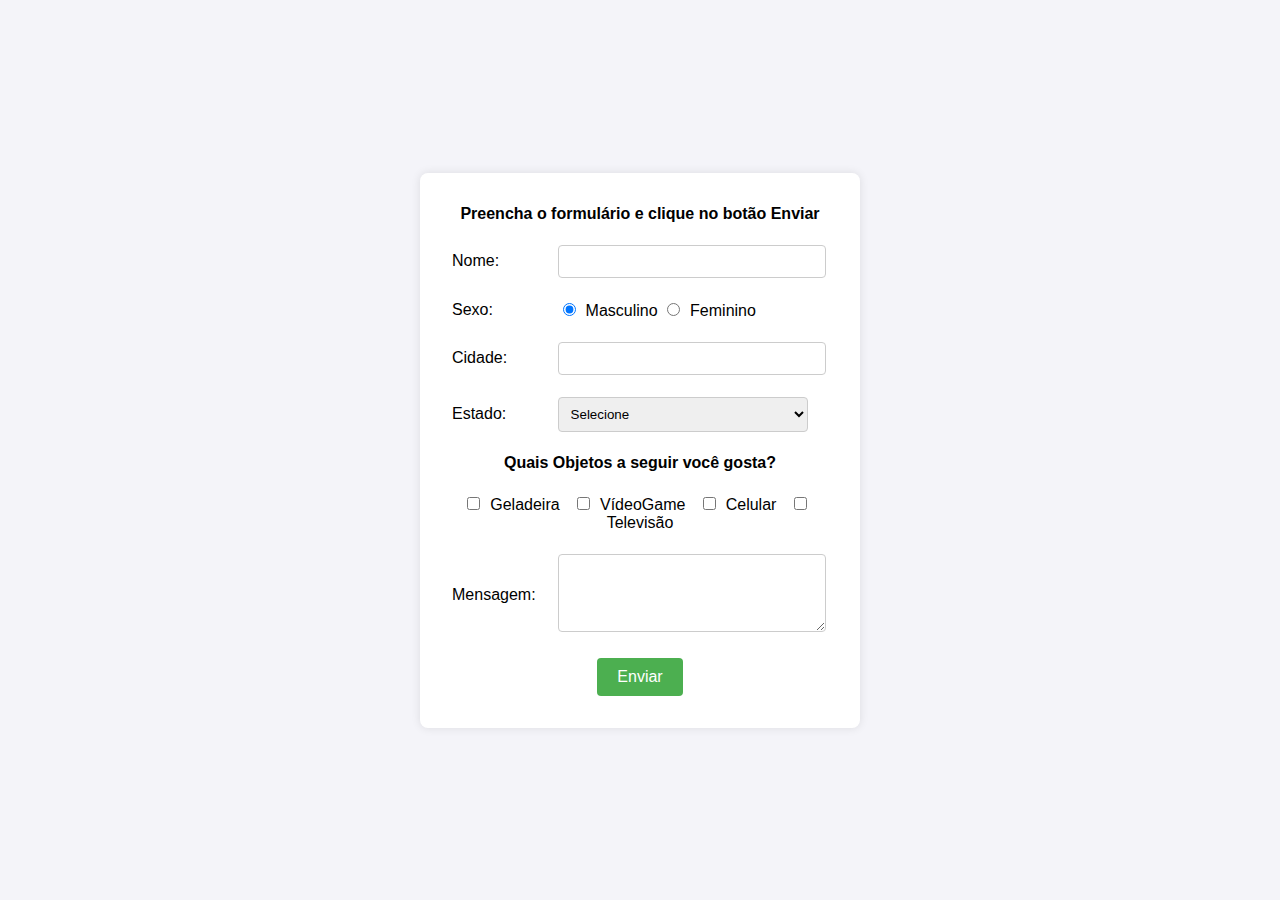
<file: index.html>
<!DOCTYPE html>
<html lang="pt-BR">
<head>
    <meta charset="UTF-8">
    <title>Formulários</title>
    <link rel="stylesheet" href="styles.css">
    <script>
        function valida(f) {
            if (f.nome.value === "") {
                alert("O campo nome não pode ficar vazio!");
                return false;
            }
        }
    </script>
</head>
<body>
    <form action="form-css.html" method="GET" onsubmit="return valida(this);">
        <table border="0" cellpadding="4">
            <tr>
                <td colspan="2" align="center">
                    <b>Preencha o formulário e clique no botão Enviar</b>
                </td>
            </tr>
            <tr>
                <td>Nome:</td>
                <td><input type="text" size="45" name="nome"></td>
            </tr>
            <tr>
                <td>Sexo:</td>
                <td>
                    <input type="radio" name="sexo" value="M" checked>Masculino
                    <input type="radio" name="sexo" value="F">Feminino
                </td>
            </tr>
            <tr>
                <td>Cidade:</td>
                <td><input type="text" size="20" name="cidade"></td>
            </tr>
            <tr>
                <td>Estado:</td>
                <td>
                    <select name="estado">
                        <option value="0">Selecione</option>
                        <option value="SP">SP</option>
                        <option value="RJ">RJ</option>
                    </select>
                </td>
            </tr>
            <tr>
                <td colspan="2" align="center">
                    <b>Quais Objetos a seguir você gosta?</b>
                </td>
            </tr>
            <tr align="center">
                <td colspan="2">
                    <input type="checkbox" name="GELADEIRA" value="Gel">Geladeira  
                    <input type="checkbox" name="VideoGame" value="VG">VídeoGame  
                    <input type="checkbox" name="Celular" value="Cel">Celular  
                    <input type="checkbox" name="TV" value="TV">Televisão
                </td>
            </tr>
            <tr>
                <td>Mensagem:</td>
                <td><textarea name="mensagem" rows="4" cols="35"></textarea></td>
            </tr>
            <tr>
                <td align="center" colspan="2">
                    <input type="submit" value="Enviar">
                </td>
            </tr>
        </table>
    </form>
</body>
</html>
</file>
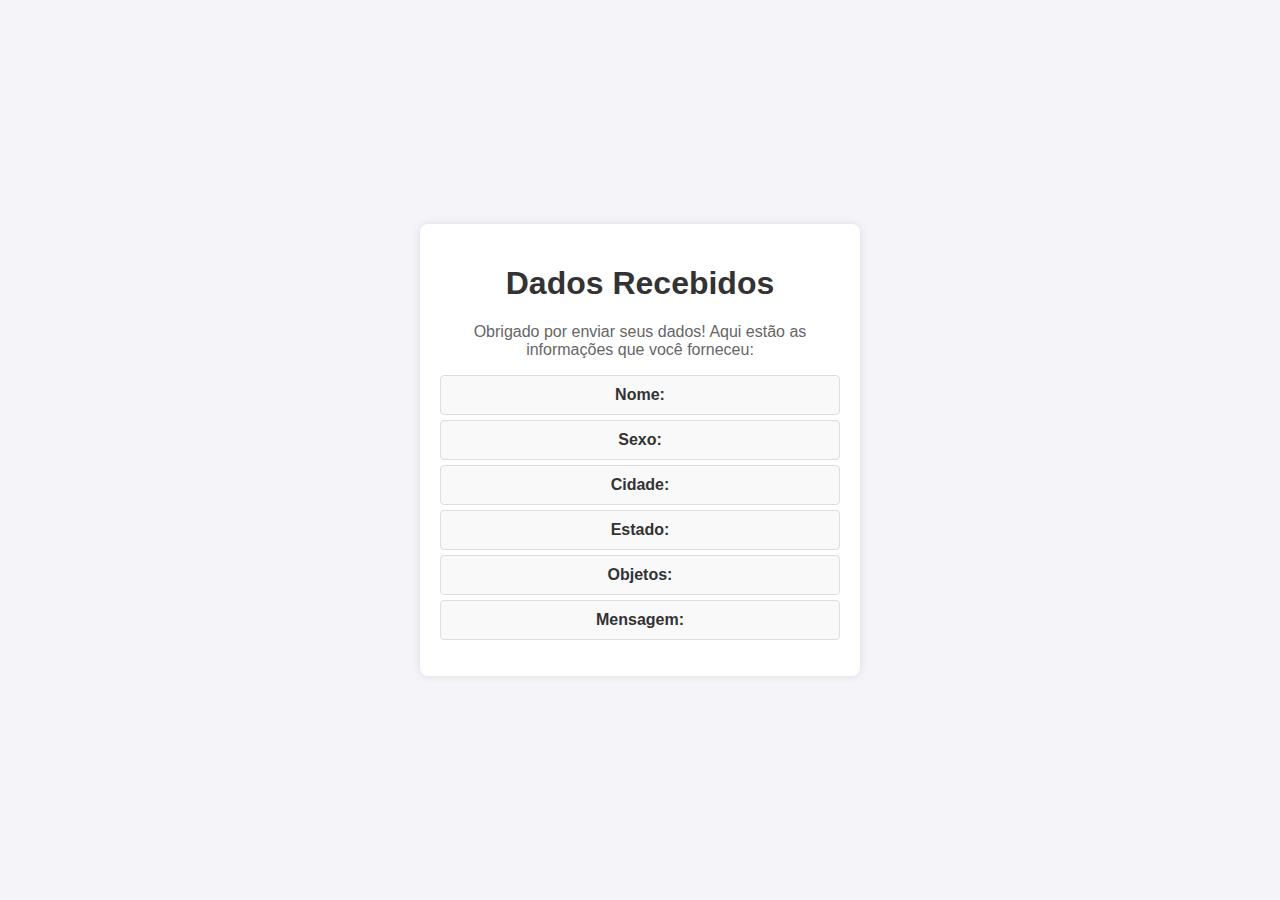
<file: form-css.html>
<!DOCTYPE html>
<html lang="pt-BR">
<head>
    <meta charset="UTF-8">
    <title>Confirmação de Envio</title>
    <link rel="stylesheet" href="styles-form.css">
</head>
<body>
    <div class="container">
        <h1>Dados Recebidos</h1>
        <p>Obrigado por enviar seus dados! Aqui estão as informações que você forneceu:</p>
        <ul>
            <li><b>Nome:</b> <span id="nome"></span></li>
            <li><b>Sexo:</b> <span id="sexo"></span></li>
            <li><b>Cidade:</b> <span id="cidade"></span></li>
            <li><b>Estado:</b> <span id="estado"></span></li>
            <li><b>Objetos:</b> <span id="objetos"></span></li>
            <li><b>Mensagem:</b> <span id="mensagem"></span></li>
        </ul>
    </div>

    <script>
        // Função para obter os parâmetros da URL e decodificar espaços
        function getQueryParams() {
            const params = {};
            const queryString = window.location.search.substring(1);
            const regex = /([^&=]+)=([^&]*)/g;
            let m;
            while (m = regex.exec(queryString)) {
                params[decodeURIComponent(m[1])] = decodeURIComponent(m[2].replace(/\+/g, ' '));
            }
            return params;
        }

        // Preencher os dados na página
        window.onload = function() {
            const params = getQueryParams();
            document.getElementById('nome').textContent = params['nome'] || '';
            document.getElementById('sexo').textContent = params['sexo'] || '';
            document.getElementById('cidade').textContent = params['cidade'] || '';
            document.getElementById('estado').textContent = params['estado'] || '';
            document.getElementById('objetos').textContent = [
                params['GELADEIRA'] ? 'Geladeira' : '',
                params['VideoGame'] ? 'VídeoGame' : '',
                params['Celular'] ? 'Celular' : '',
                params['TV'] ? 'Televisão' : ''
            ].filter(Boolean).join(', ');
            document.getElementById('mensagem').textContent = params['mensagem'] || '';
        }
    </script>
</body>
</html>
</file>
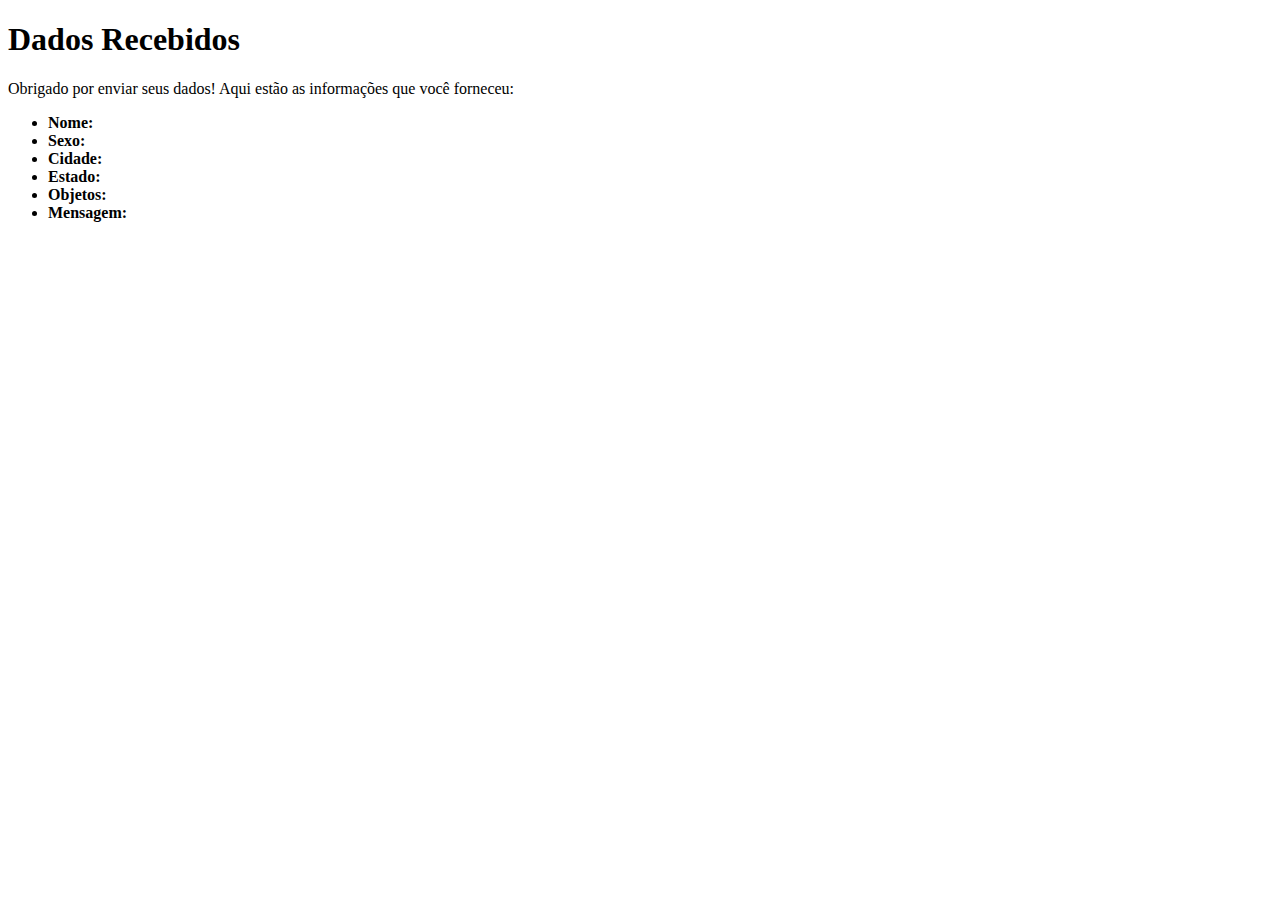
<file: form.html>
<!DOCTYPE html>
<html lang="pt-BR">
<head>
    <meta charset="UTF-8">
    <title>Confirmação de Envio</title>
</head>
<body>
    <h1>Dados Recebidos</h1>
    <p>Obrigado por enviar seus dados! Aqui estão as informações que você forneceu:</p>
    <ul>
        <li><b>Nome:</b> <span id="nome"></span></li>
        <li><b>Sexo:</b> <span id="sexo"></span></li>
        <li><b>Cidade:</b> <span id="cidade"></span></li>
        <li><b>Estado:</b> <span id="estado"></span></li>
        <li><b>Objetos:</b> <span id="objetos"></span></li>
        <li><b>Mensagem:</b> <span id="mensagem"></span></li>
    </ul>

    <script>
        // Função para obter os parâmetros da URL e decodificar espaços
        function getQueryParams() {
            const params = {};
            const queryString = window.location.search.substring(1);
            const regex = /([^&=]+)=([^&]*)/g;
            let m;
            while (m = regex.exec(queryString)) {
                params[decodeURIComponent(m[1])] = decodeURIComponent(m[2].replace(/\+/g, ' '));
            }
            return params;
        }

        // Preencher os dados na página
        window.onload = function() {
            const params = getQueryParams();
            document.getElementById('nome').textContent = params['nome'] || '';
            document.getElementById('sexo').textContent = params['sexo'] || '';
            document.getElementById('cidade').textContent = params['cidade'] || '';
            document.getElementById('estado').textContent = params['estado'] || '';
            document.getElementById('objetos').textContent = [
                params['GELADEIRA'] ? 'Geladeira' : '',
                params['VideoGame'] ? 'VídeoGame' : '',
                params['Celular'] ? 'Celular' : '',
                params['TV'] ? 'Televisão' : ''
            ].filter(Boolean).join(', ');
            document.getElementById('mensagem').textContent = params['mensagem'] || '';
        }
    </script>
</body>
</html>
</file>
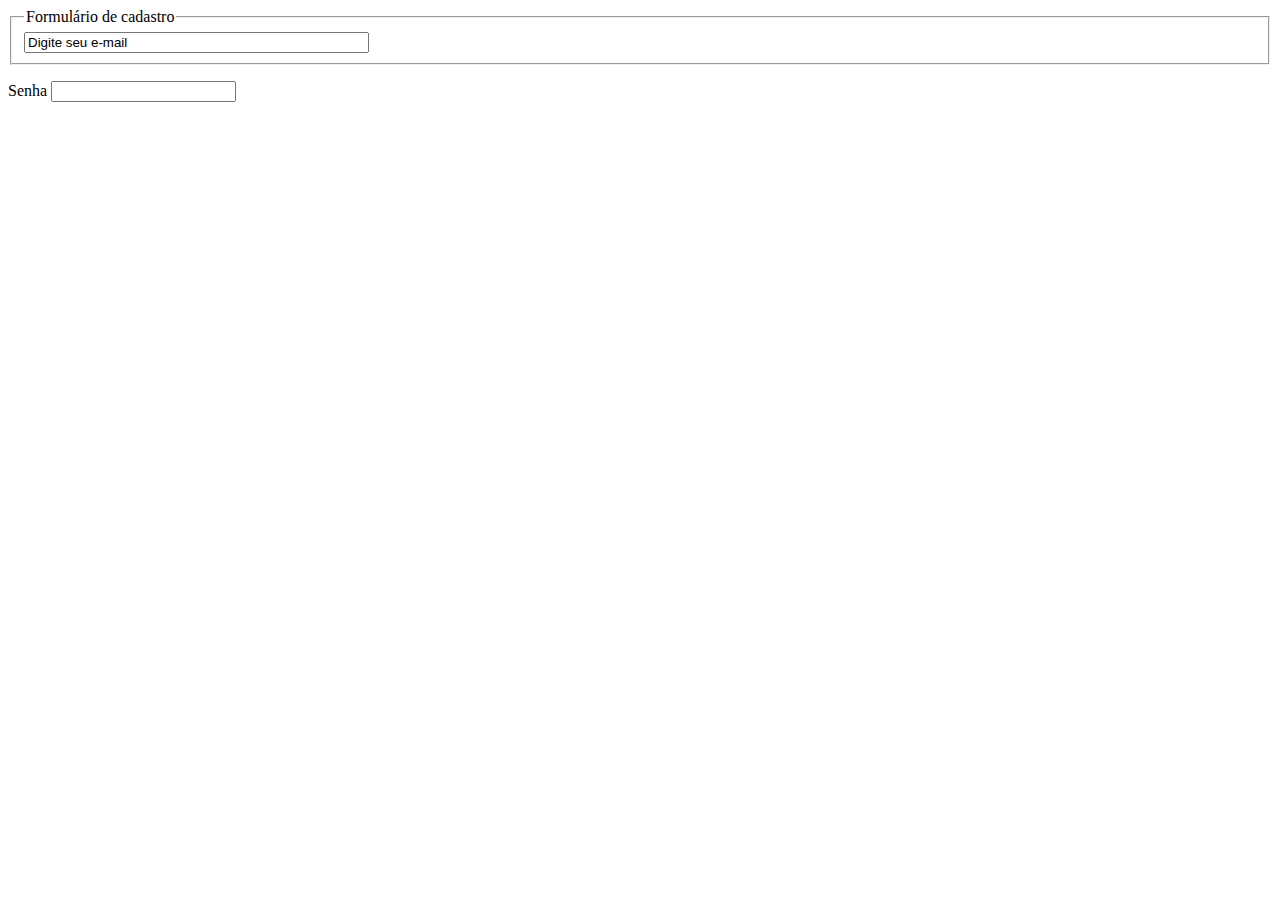
<file: form2.html>
<!DOCTYPE html>
<html lang="pt-br">
<head>
    <meta charset="UTF-8">
    <meta name="viewport" content="width=device-width, initial-scale=1.0">
    <title>FORMULÁRIO 1</title>
</head>
<body>
    <form action="" method="post">
        <fieldset>
            <legend>Formulário de cadastro</legend>
            <label for="nome"></label>
            <input type="text" size="40" maxlength="100" name="caixa" value="Digite seu e-mail">
        </fieldset>
        <p>
            <label for="caixasenha">Senha</labe>
                <input type="password" size="20" maxlength="30" name="caixasenha">
        </p>
    </form>
</body>
</html>
</file>
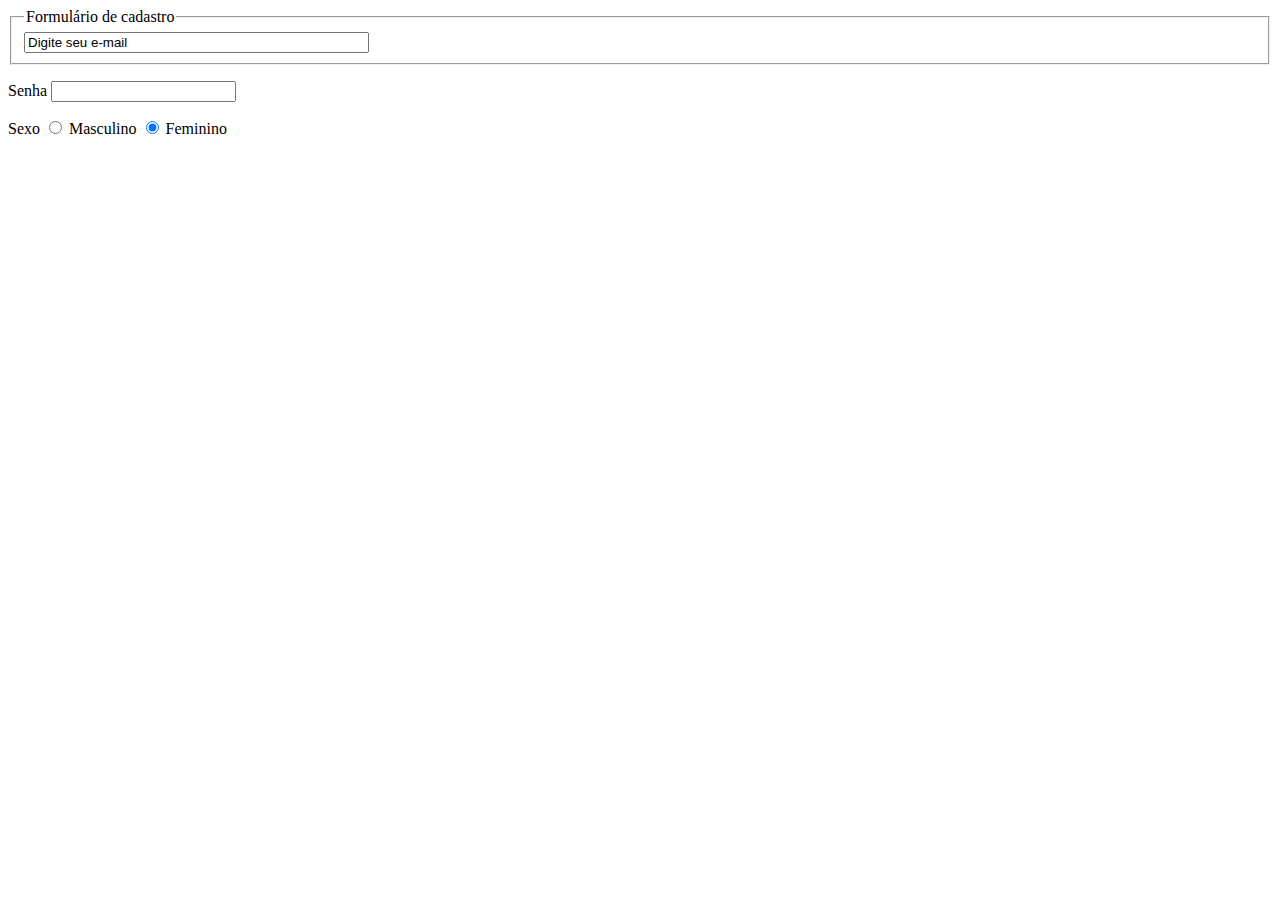
<file: form3.html>
<!DOCTYPE html>
<html lang="pt-br">
<head>
    <meta charset="UTF-8">
    <meta name="viewport" content="width=device-width, initial-scale=1.0">
    <title>FORMULÁRIO 1</title>
</head>
<body>
    <form action="" method="post">
        <fieldset>
            <legend>Formulário de cadastro</legend>
            <label for="nome"></label>
            <input type="text" size="40" maxlength="100" name="caixa" value="Digite seu e-mail">
        </fieldset>
        <p>
            <label for="caixasenha">Senha</labe>
                <input type="password" size="20" maxlength="30" name="caixasenha">
        <p>
            <label for="sexo">Sexo</label>
            <input type="radio" name="sexo" value="masc" checked> Masculino
            <input type="radio" name="sexo" value="fem" checked> Feminino           
    </form>
</body>
</html>
</file>
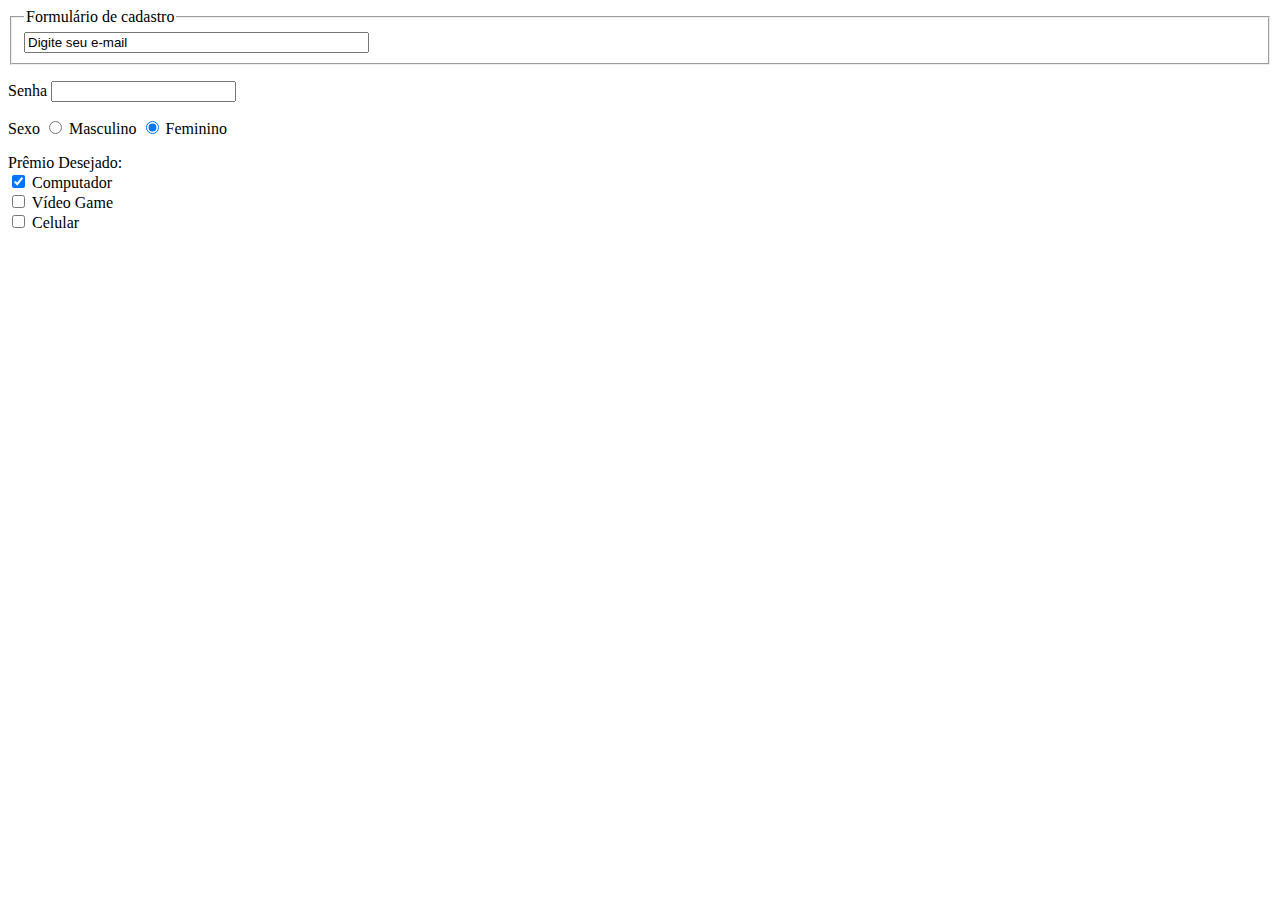
<file: form4.html>
<!DOCTYPE html>
<html lang="pt-br">
<head>
    <meta charset="UTF-8">
    <meta name="viewport" content="width=device-width, initial-scale=1.0">
    <title>FORMULÁRIO 1</title>
</head>
<body>
    <form action="" method="post">
        <fieldset>
            <legend>Formulário de cadastro</legend>
            <label for="nome"></label>
            <input type="text" size="40" maxlength="100" name="caixa" value="Digite seu e-mail">
        </fieldset>
        <p>
            <label for="caixasenha">Senha</labe>
                <input type="password" size="20" maxlength="30" name="caixasenha">
        <p>
            <label for="sexo">Sexo</label>
            <input type="radio" name="sexo" value="masc" checked> Masculino
            <input type="radio" name="sexo" value="fem" checked> Feminino 
        <p>Prêmio Desejado: <br>
            <input type="checkbox" name="escolha1" checked> Computador
            <br />
            <input type="checkbox" name="escolha2" > Vídeo Game
            <br>
            <input type="checkbox" name="escolha3" > Celular
                      
    </form>
</body>
</html>
</file>
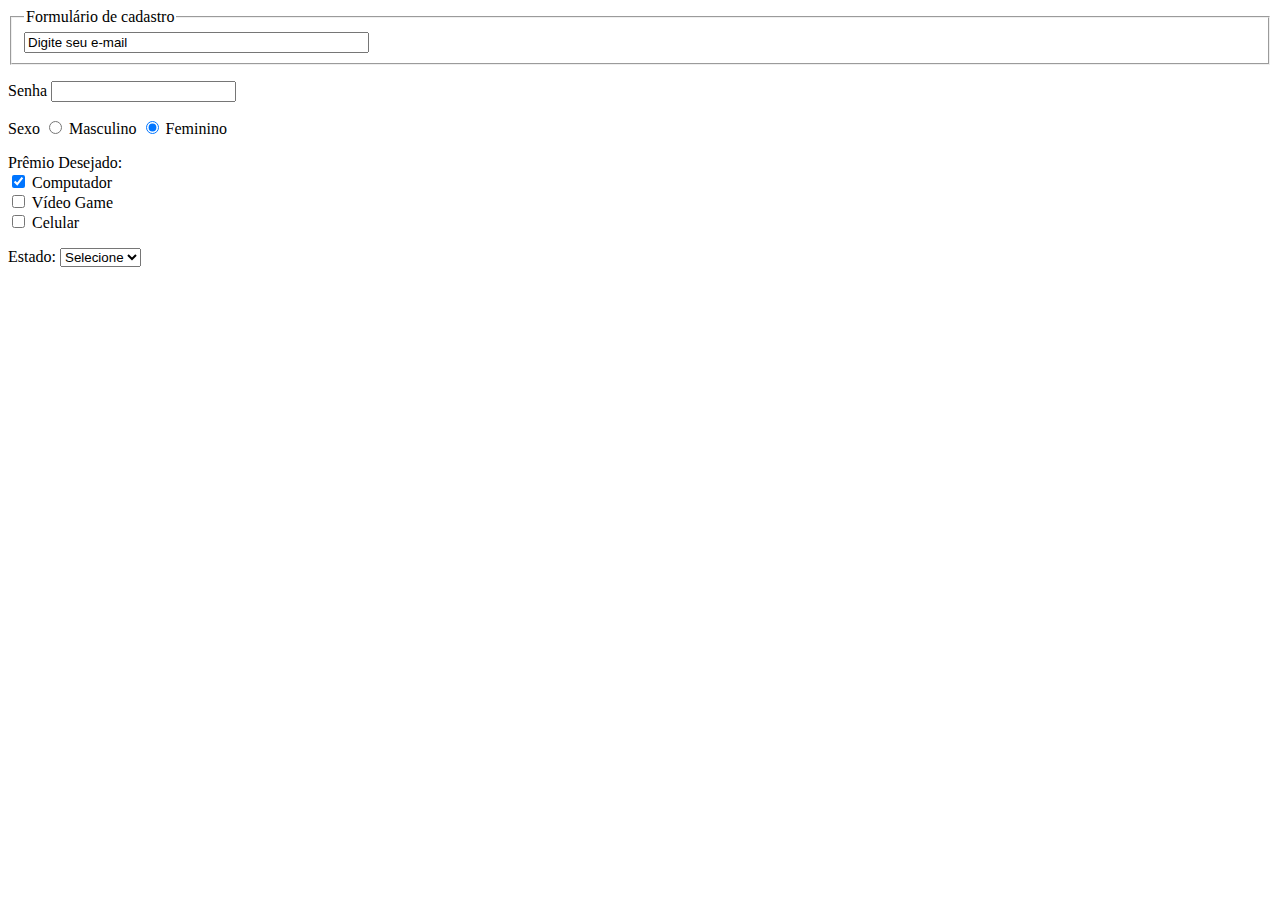
<file: form5.html>
<!DOCTYPE html>
<html lang="pt-br">
<head>
    <meta charset="UTF-8">
    <meta name="viewport" content="width=device-width, initial-scale=1.0">
    <title>FORMULÁRIO 1</title>
</head>
<body>
    <form action="" method="post">
        <fieldset>
            <legend>Formulário de cadastro</legend>
            <label for="nome"></label>
            <input type="text" size="40" maxlength="100" name="caixa" value="Digite seu e-mail">
        </fieldset>
        <p>
            <label for="caixasenha">Senha</labe>
                <input type="password" size="20" maxlength="30" name="caixasenha">
        <p>
            <label for="sexo">Sexo</label>
            <input type="radio" name="sexo" value="masc" checked> Masculino
            <input type="radio" name="sexo" value="fem" checked> Feminino 
        <p>Prêmio Desejado: <br>
            <input type="checkbox" name="escolha1" checked> Computador
        <br />
            <input type="checkbox" name="escolha2" > Vídeo Game
        <br>
            <input type="checkbox" name="escolha3" > Celular
        <p>Estado:
            <select name="estado">
                <option value="0"> Selecione</option>
                <option value="sp">SP</option>
                <option value="rj">RJ</option>
                <option value="df">DF</option>
            </select>              
    </form>
</body>
</html>
</file>
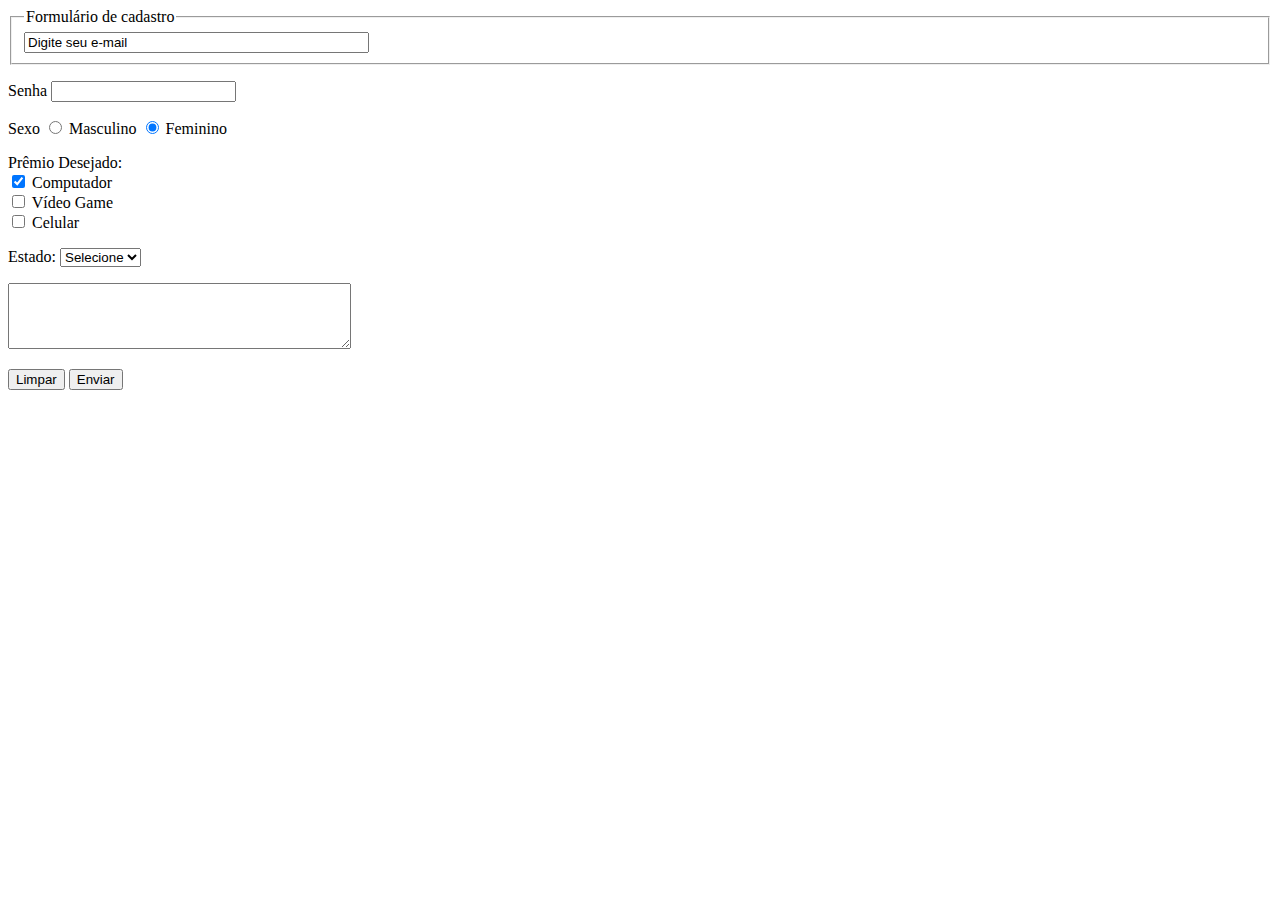
<file: form6.html>
<!DOCTYPE html>
<html lang="pt-br">
<head>
    <meta charset="UTF-8">
    <meta name="viewport" content="width=device-width, initial-scale=1.0">
    <title>FORMULÁRIO 1</title>
</head>
<body>
    <form action="" method="post">
        <fieldset>
            <legend>Formulário de cadastro</legend>
            <label for="nome"></label>
            <input type="text" size="40" maxlength="100" name="caixa" value="Digite seu e-mail">
        </fieldset>
        <p>
            <label for="caixasenha">Senha</labe>
                <input type="password" size="20" maxlength="30" name="caixasenha">
        <p>
            <label for="sexo">Sexo</label>
            <input type="radio" name="sexo" value="masc" checked> Masculino
            <input type="radio" name="sexo" value="fem" checked> Feminino 
        <p>Prêmio Desejado: <br>
            <input type="checkbox" name="escolha1" checked> Computador
        <br />
            <input type="checkbox" name="escolha2" > Vídeo Game
        <br>
            <input type="checkbox" name="escolha3" > Celular
        <p>Estado:
            <select name="estado">
                <option value="0"> Selecione</option>
                <option value="sp">SP</option>
                <option value="rj">RJ</option>
                <option value="df">DF</option>
            </select>  
        <p>
            <textarea name="areadetexto" rows="4" cols="40"></textarea>  
        <p>
            <input type="reset" value="Limpar"> 
            <input type="submit" value="Enviar">             
    </form>
</body>
</html>
</file>
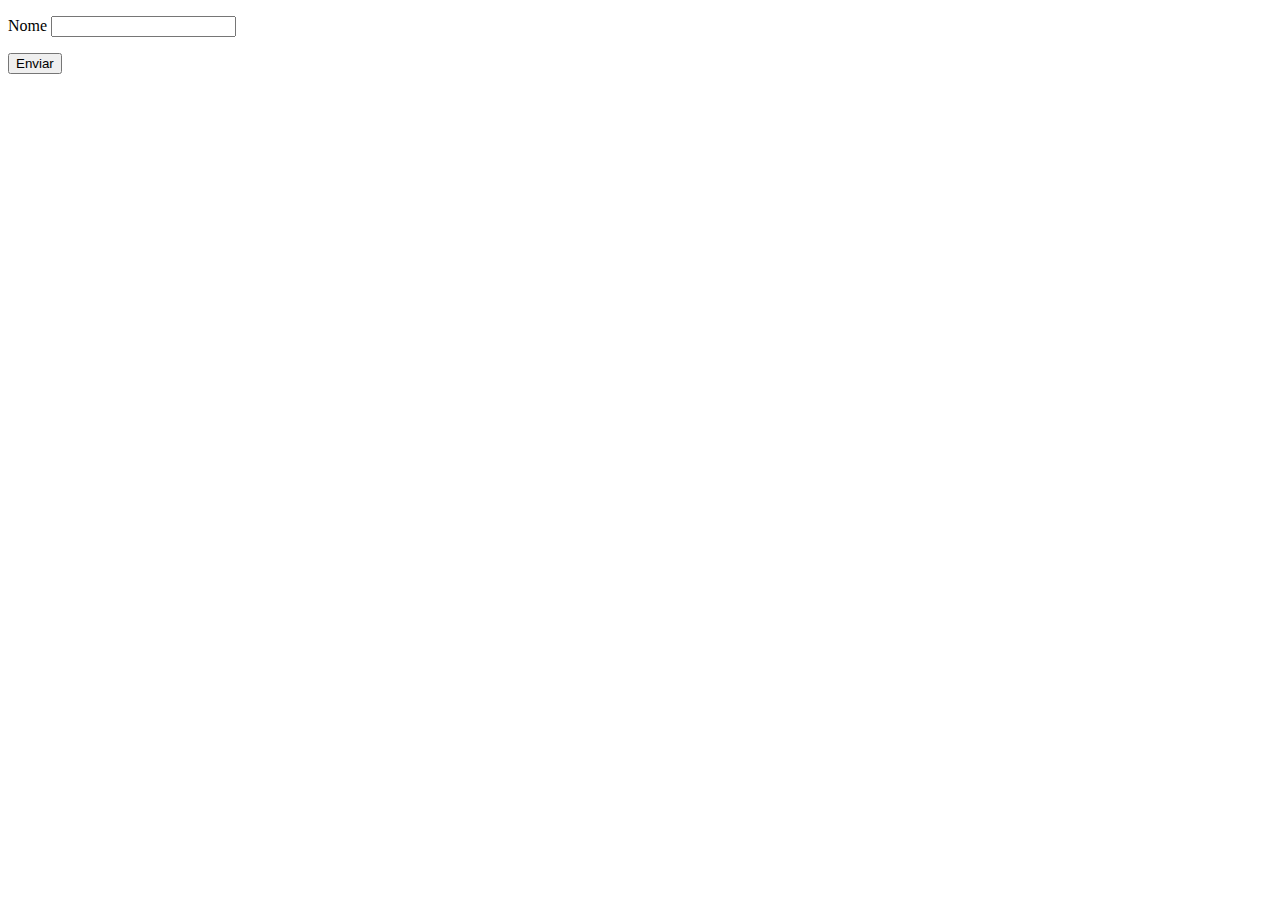
<file: form7-JS.html>
<!DOCTYPE html>
<html lang="pt-br">
<head>
    <meta charset="UTF-8">
    <meta name="viewport" content="width=device-width, initial-scale=1.0">
    <title>Validação com JavaScript</title>
<script>
    function valida(f){
        if(f.nome.value==""){
            alert("O campo nome não pode fica vazio");
            return false;
        }

    }
</script>

</head>
<body>
    <form action="" method="get" onsubmit="return valida(this);" >
            <p>
        <label for="nome">Nome</label>
        <input type="text" id="nome" name="name">
            </p>
        <input type="submit" value="Enviar">
    </form>       
</body>
</html>
</file>
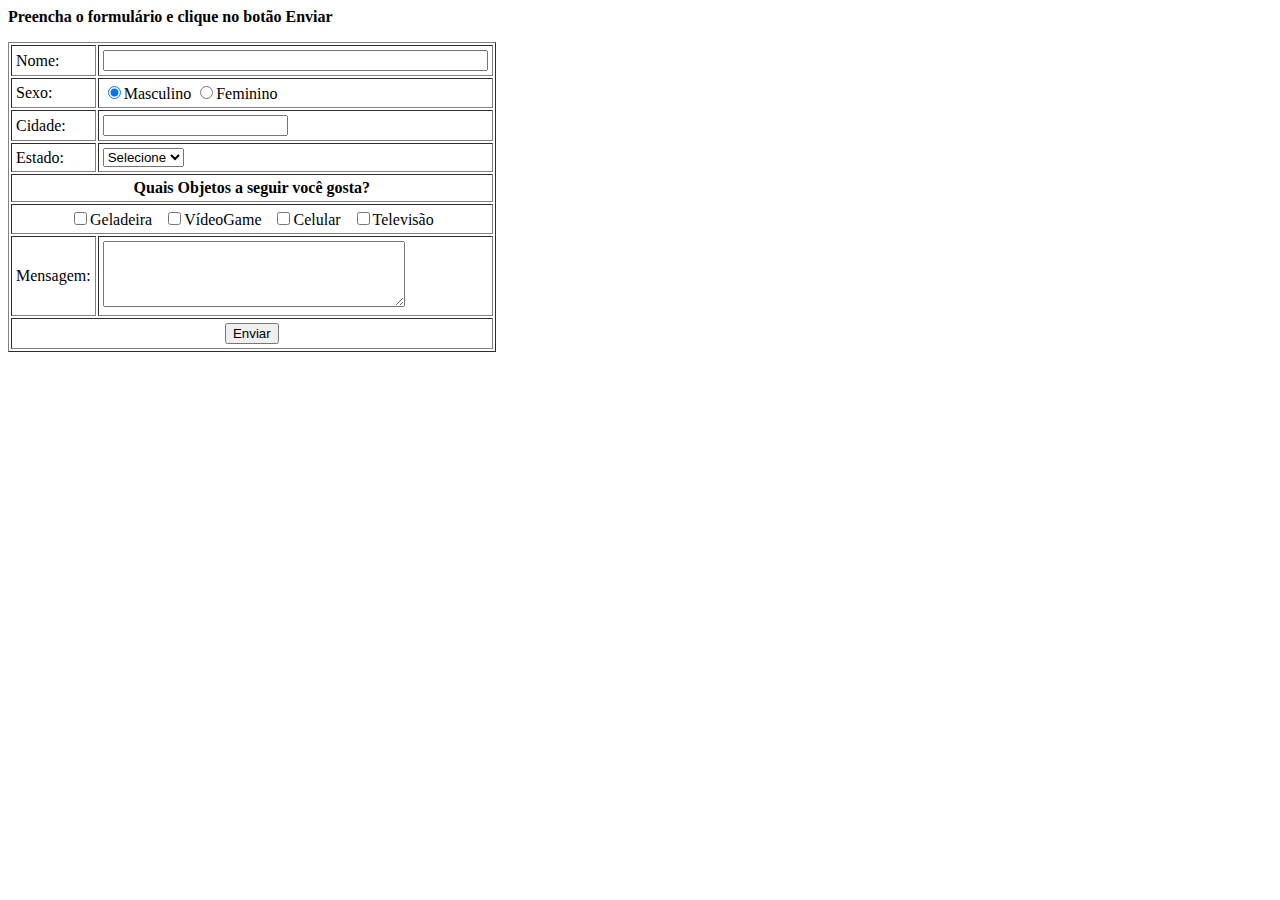
<file: form8-final.html>
<!DOCTYPE html>
<html lang="pt-BR">
<head>
    <meta charset="UTF-8">
    <title>Formulários</title>
    <script>
        function valida(f) {
            if (f.nome.value === "") {
                alert("O campo nome não pode ficar vazio!");
                return false;
            }
        }
    </script>
</head>
<body>
    <b>Preencha o formulário e clique no botão Enviar</b>
    <p>
    <form action="Form.html" method="get" onsubmit="return valida(this);">
        <table border="1" cellpadding="4">
            <tr>
                <td>Nome:</td>
                <td><input type="text" size="45" name="nome"></td>
            </tr>
            <tr>
                <td>Sexo:</td>
                <td>
                    <input type="radio" name="sexo" value="M" checked>Masculino
                    <input type="radio" name="sexo" value="F">Feminino
                </td>
            </tr>
            <tr>
                <td>Cidade:</td>
                <td><input type="text" size="20" name="cidade"></td>
            </tr>
            <tr>
                <td>Estado:</td>
                <td>
                    <select name="estado">
                        <option value="0">Selecione</option>
                        <option value="SP">SP</option>
                        <option value="RJ">RJ</option>
                    </select>
                </td>
            </tr>
            <tr>
                <td colspan="2" align="center">
                    <b>Quais Objetos a seguir você gosta?</b>
                </td>
            </tr>
            <tr align="center">
                <td colspan="2">
                    <input type="checkbox" name="GELADEIRA" value="Gel">Geladeira &nbsp;
                    <input type="checkbox" name="VideoGame" value="VG">VídeoGame &nbsp;
                    <input type="checkbox" name="Celular" value="Cel">Celular &nbsp;
                    <input type="checkbox" name="TV" value="TV">Televisão
                </td>
            </tr>
            <tr>
                <td>Mensagem:</td>
                <td><textarea name="mensagem" rows="4" cols="35"></textarea></td>
            </tr>
            <tr>
                <td align="center" colspan="2">
                    <input type="submit" value="Enviar">
                </td>
            </tr>
        </table>
    </form>
</body>
</html>
</file>
<file: styles.css>
/* styles.css */
body {
    font-family: Arial, sans-serif;
    background-color: #f4f4f9;
    margin: 0;
    padding: 0;
    display: flex;
    justify-content: center;
    align-items: center;
    height: 100vh;
}

form {
    background: #fff;
    padding: 20px;
    border-radius: 8px;
    box-shadow: 0 0 10px rgba(0, 0, 0, 0.1);
    width: 400px;
}

form table {
    width: 100%;
}

form table td {
    padding: 10px;
}

form table td input[type="text"],
form table td textarea,
form table td select {
    width: calc(100% - 20px);
    padding: 8px;
    border: 1px solid #ccc;
    border-radius: 4px;
}

form table td input[type="radio"],
form table td input[type="checkbox"] {
    margin-right: 10px;
}

form table td input[type="submit"] {
    background-color: #4CAF50;
    color: white;
    border: none;
    padding: 10px 20px;
    border-radius: 4px;
    cursor: pointer;
    font-size: 16px;
}

form table td input[type="submit"]:hover {
    background-color: #45a049;
}

h1, p {
    text-align: center;
}
</file>
<file: styles-form.css>
/* styles-form.css */
body {
    font-family: Arial, sans-serif;
    background-color: #f4f4f9;
    margin: 0;
    padding: 0;
    display: flex;
    justify-content: center;
    align-items: center;
    height: 100vh;
}

.container {
    background: #fff;
    padding: 20px;
    border-radius: 8px;
    box-shadow: 0 0 10px rgba(0, 0, 0, 0.1);
    width: 400px;
    text-align: center;
}

h1 {
    color: #333;
}

p {
    color: #666;
}

ul {
    list-style-type: none;
    padding: 0;
}

ul li {
    background: #f9f9f9;
    margin: 5px 0;
    padding: 10px;
    border-radius: 4px;
    border: 1px solid #ddd;
}

ul li b {
    color: #333;
}
</file>
